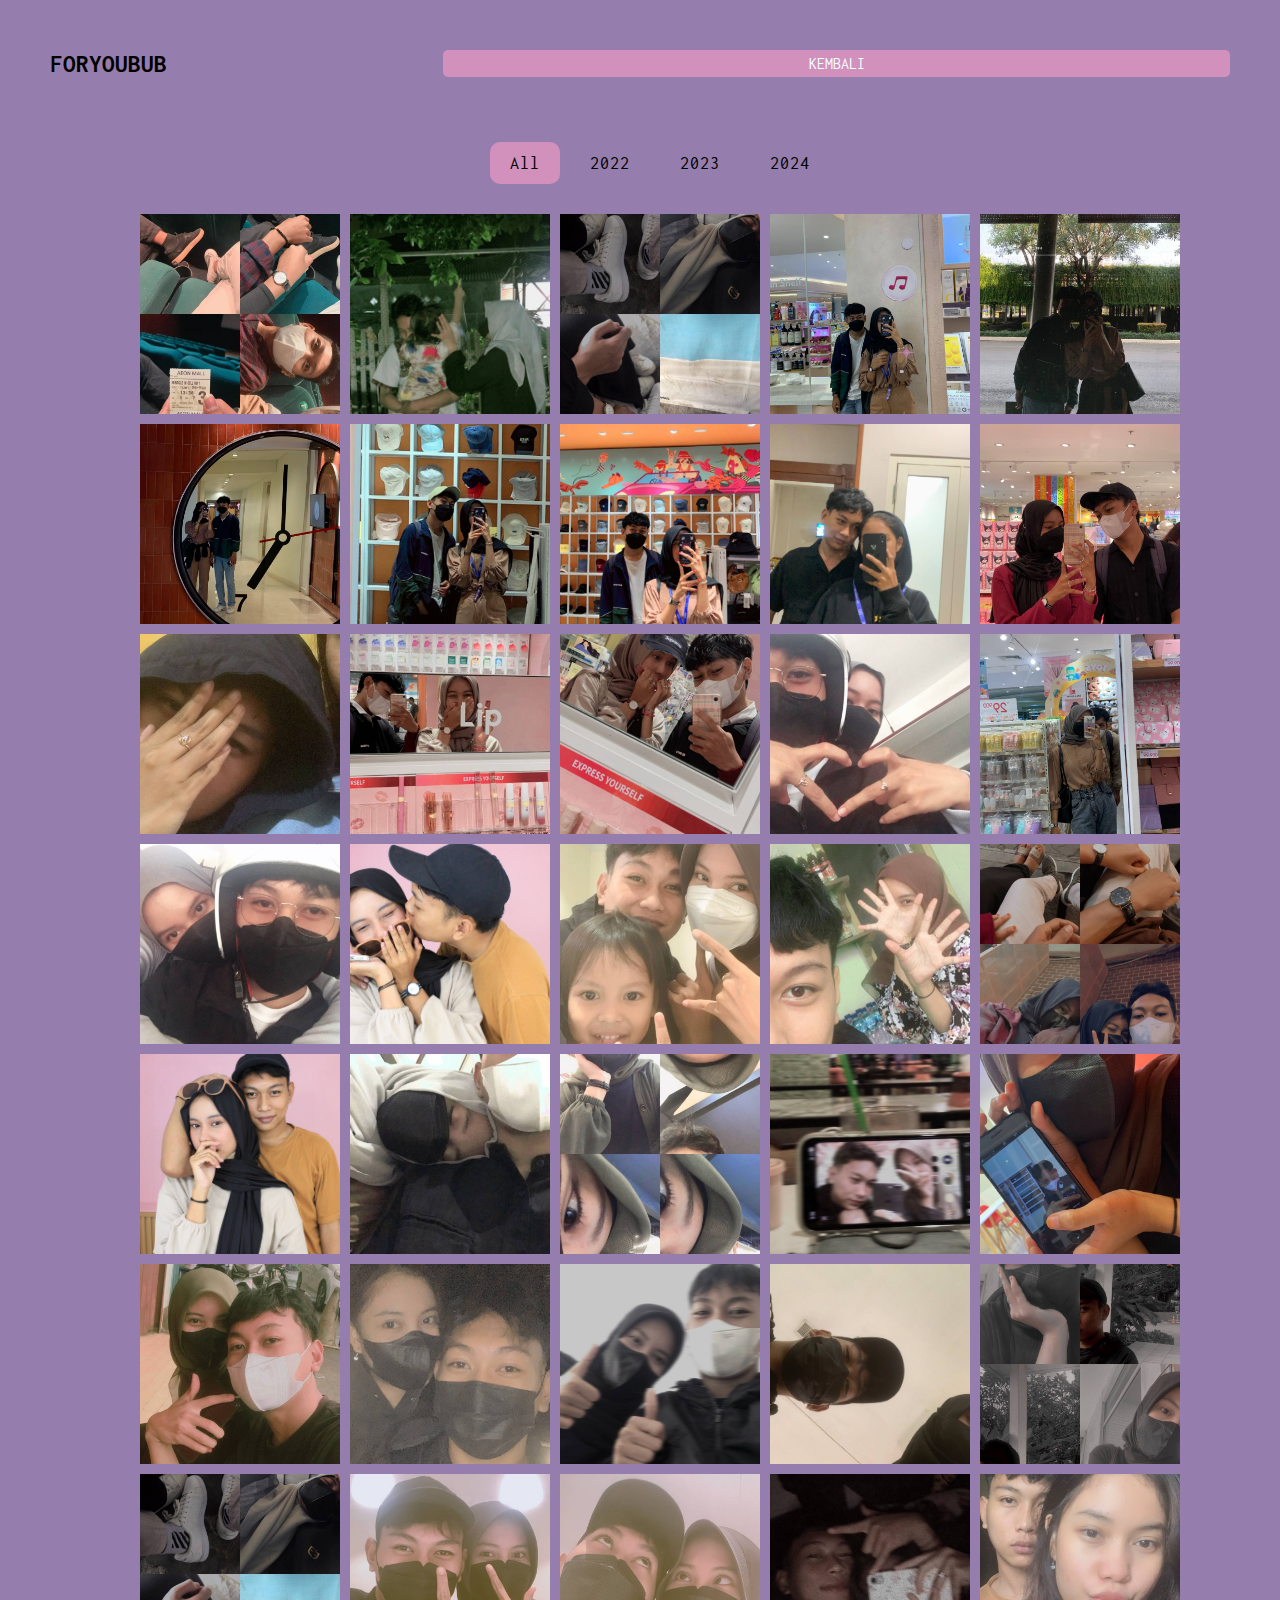
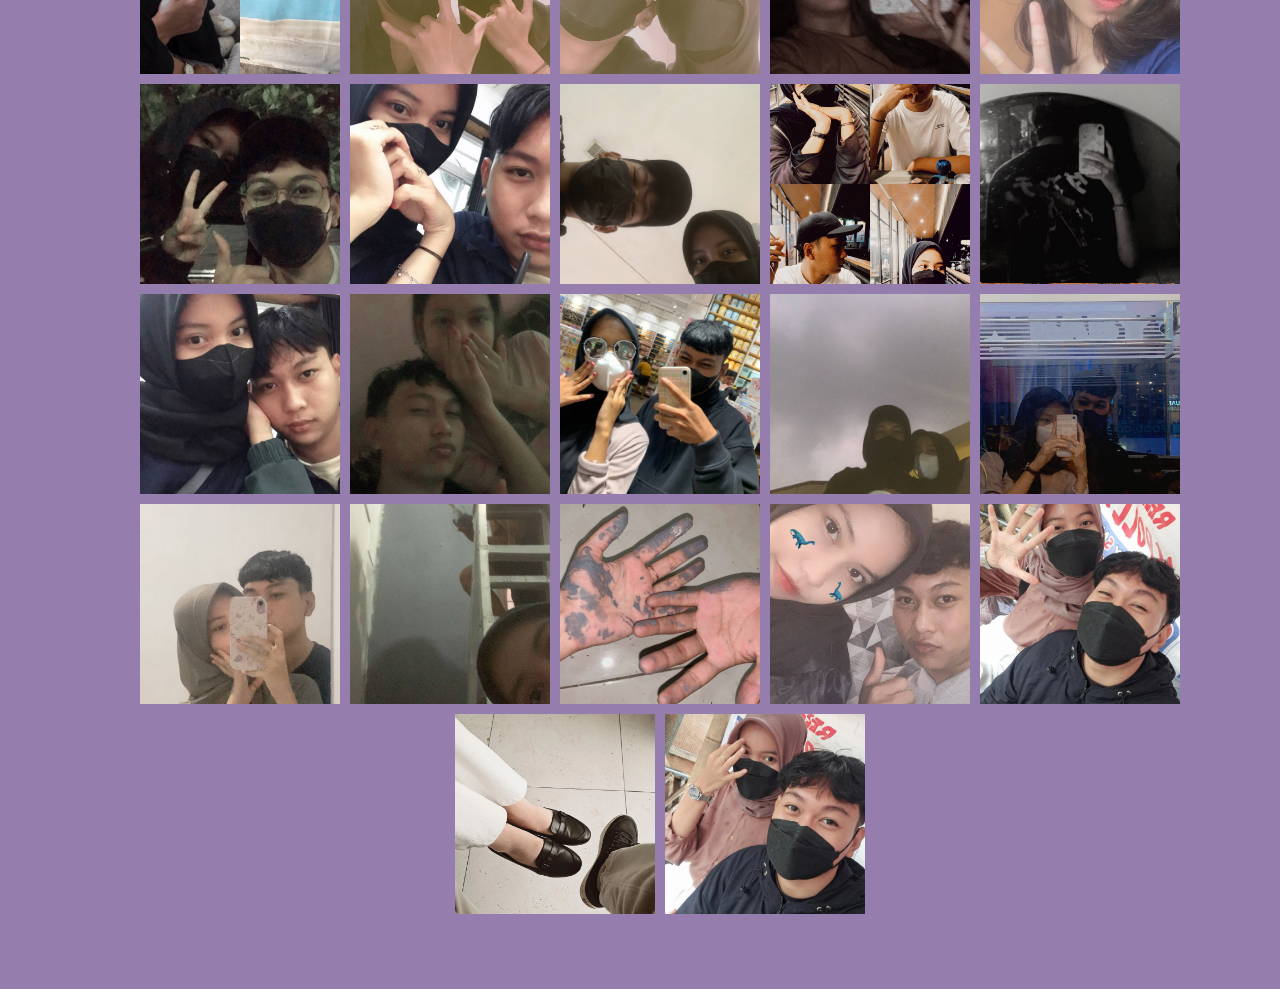
<file: album.html>
<!DOCTYPE html>
<html lang="en">
<head>
    <meta charset="UTF-8">
    <meta http-equiv="X-UA-Compatible" content="IE=edge">
    <meta name="viewport" content="width=device-width, initial-scale=1.0">
    <link rel="preconnect" href="https://fonts.googleapis.com">
    <link rel="preconnect" href="https://fonts.gstatic.com" crossorigin>
    <link href="https://fonts.googleapis.com/css2?family=Inconsolata:wght@200;300&display=swap" rel="stylesheet">
    <link rel="stylesheet" href="album.css">
    <title>Album</title>
</head>
<body>
    <div>
        <nav class="menu">
            <b><div class="brand" >FORYOUBUB
            </div></b>
            <ul class="menu-list">
              <li><a href="index.html">KEMBALI</a></li>
          </ul>
    </nav>

        <section>
            <ul>
                <li class="list active" data-filter="semua">All</li>
                <li class="list" data-filter="2022">2022</li>
                <li class="list" data-filter="2023">2023</li>
                <li class="list" data-filter="2024">2024</li>
                
            </ul>
            <div class="produk">
                <div class="itembox" data-item="2022"><img src="assets/img/ft3.jpeg"></div>
                <div class="itembox" data-item="2022"><img src="assets/img/ft2.jpeg"></div>
                <div class="itembox" data-item="2022"><img src="assets/img/ft1.jpeg"></div>
                <div class="itembox" data-item="2023"><img src="assets/img/ft4.jpeg"></div>
                <div class="itembox" data-item="2023"><img src="assets/img/ft5.jpeg"></div>
                <div class="itembox" data-item="2023"><img src="assets/img/ft6.jpeg"></div>
                <div class="itembox" data-item="2023"><img src="assets/img/7.jpeg"></div>
                <div class="itembox" data-item="2023"><img src="assets/img/8.jpeg"></div>
                <div class="itembox" data-item="2023"><img src="assets/img/9.jpeg"></div>
                <div class="itembox" data-item="2023"><img src="assets/img/10.jpeg"></div>
                <div class="itembox" data-item="2024"><img src="assets/img/11.jpeg"></div>
                <div class="itembox" data-item="2023"><img src="assets/img/12.jpeg"></div>
                <div class="itembox" data-item="2023"><img src="assets/img/13.jpeg"></div>
                <div class="itembox" data-item="2023"><img src="assets/img/14.jpeg"></div>
                <div class="itembox" data-item="2022"><img src="assets/img/15.jpeg"></div>
                <div class="itembox" data-item="2023"><img src="assets/img/16.jpeg"></div>
                <div class="itembox" data-item="2023"><img src="assets/img/17.jpeg"></div>
                <div class="itembox" data-item="2023"><img src="assets/img/18.jpeg"></div>
                <div class="itembox" data-item="2022"><img src="assets/img/19.jpeg"></div>
                <div class="itembox" data-item="2022"><img src="assets/img/20.jpeg"></div>
                <div class="itembox" data-item="2023"><img src="assets/img/21.jpeg"></div>
                <div class="itembox" data-item="2022"><img src="assets/img/22.jpeg"></div>
                <div class="itembox" data-item="2023"><img src="assets/img/23.jpeg"></div>
                <div class="itembox" data-item="2023"><img src="assets/img/24.jpeg"></div>
                <div class="itembox" data-item="2023"><img src="assets/img/25.jpeg"></div>
                <div class="itembox" data-item="2023"><img src="assets/img/26.jpeg"></div>
                <div class="itembox" data-item="2023"><img src="assets/img/27.jpeg"></div>
                <div class="itembox" data-item="2023"><img src="assets/img/28.jpeg"></div>
                <div class="itembox" data-item="2023"><img src="assets/img/29.jpeg"></div>
                <div class="itembox" data-item="2023"><img src="assets/img/30.jpeg"></div>
                <div class="itembox" data-item="2022"><img src="assets/img/31.jpeg"></div>
                <div class="itembox" data-item="2022"><img src="assets/img/32.jpeg"></div>
                <div class="itembox" data-item="2023"><img src="assets/img/33.jpeg"></div>
                <div class="itembox" data-item="2023"><img src="assets/img/34.jpeg"></div>
                <div class="itembox" data-item="2023"><img src="assets/img/35.jpeg"></div>
                <div class="itembox" data-item="2023"><img src="assets/img/36.jpeg"></div>
                <div class="itembox" data-item="2023"><img src="assets/img/37.jpeg"></div>
                <div class="itembox" data-item="2023"><img src="assets/img/38.jpeg"></div>
                <div class="itembox" data-item="2023"><img src="assets/img/39.jpeg"></div>
                <div class="itembox" data-item="2023"><img src="assets/img/40.jpeg"></div>
                <div class="itembox" data-item="2023"><img src="assets/img/41.jpeg"></div>
                <div class="itembox" data-item="2023"><img src="assets/img/42.jpeg"></div>
                <div class="itembox" data-item="2023"><img src="assets/img/43.jpeg"></div>
                <div class="itembox" data-item="2023"><img src="assets/img/44.jpeg"></div>
                <div class="itembox" data-item="2023"><img src="assets/img/45.jpeg"></div>
                <div class="itembox" data-item="2023"><img src="assets/img/46.jpeg"></div>
                <div class="itembox" data-item="2023"><img src="assets/img/47.jpeg"></div>
                <div class="itembox" data-item="2023"><img src="assets/img/48.jpeg"></div>
                <div class="itembox" data-item="2023"><img src="assets/img/49.jpeg"></div>
                <div class="itembox" data-item="2024"><img src="assets/img/50.jpeg"></div>
                <div class="itembox" data-item="2024"><img src="assets/img/51.jpeg"></div>
                <div class="itembox" data-item="2024"><img src="assets/img/52.jpeg"></div>
            </div>
        </section>
        <script>
            let list = document.querySelectorAll('.list');
            let itembox = document.querySelectorAll('.itembox');

            for( let i = 0; i<list.length; i++){
                list[i].addEventListener('click', function(){
                    for (let j = 0; j<list.length; j++){
                       list[j].classList.remove('active');
                    }
                    this.classList.add('active');

                    let dataFilter = this.getAttribute('data-filter');

                    for( let k = 0; k<itembox.length; k++){
                        itembox[k].classList.remove('active');
                        itembox[k].classList.add('hide');

                        if(itembox[k].getAttribute('data-item')== dataFilter || dataFilter == "semua" ){
                            itembox[k].classList.remove('hide');
                            itembox[k].classList.add('active');
                        }
                    }
                })
            }
        </script>
    </div>
</body>
</html>
</file>
<file: album.css>
*{
    margin: 0;
    padding: 0;
}

img{
    width: 100%;
}

body{
    background-color: #957DAD;
    font-size: 18px;
    font-family: 'Inconsolata',Arial, Helvetica, sans-serif;
    margin: 50px;
}
.menu{
    order: -1;
    display: grid;
    grid-template-columns: 1fr 2fr;
    align-items: center;
}
.menu .brand{
    font-size: 1.4em;
    color: black;
}
.menu ul{
    list-style: none;
    display: grid;


}
.menu a{
    display: block;
    border-radius: 5px;
    background-color: #D291BC;
    color: azure;
    text-decoration: none;
    text-align: center;
    padding: 5px;
    text-transform: uppercase;
    font-size: 0.9em;
} 
section{
    padding: 20px;
    width: 100%;
    display: flex;
    justify-content: center;
    align-items: center;
    flex-direction: column;
    margin: 40px auto;
}
section ul{
    display: flex;
    justify-content: center;
    align-items: center;
    flex-wrap: wrap;
    margin-bottom: 20px;
    
}
section ul li{
    list-style: none;
    background: #957DAD;
    padding: 12px 20px;
    margin: 5px;
    letter-spacing: 1px;
    cursor: pointer;
}
section ul li.active{
    background: #D291BC;
    border-radius: 10px;
}
.produk{
    display: flex;
    justify-content: center;
    align-items: center;
    flex-wrap: wrap;
}
.produk .itembox{
    position: relative;
    width: 200px;
    height: 200px;
    margin: 5px;
    display: block;
}
.produk .itembox.hide{
    display: none;
}
.produk .itembox img{
    position: absolute;
    top: 0;
    left: 0;
    width:100% ;
    height: 100%;
    object-fit: cover;
}
</file>
